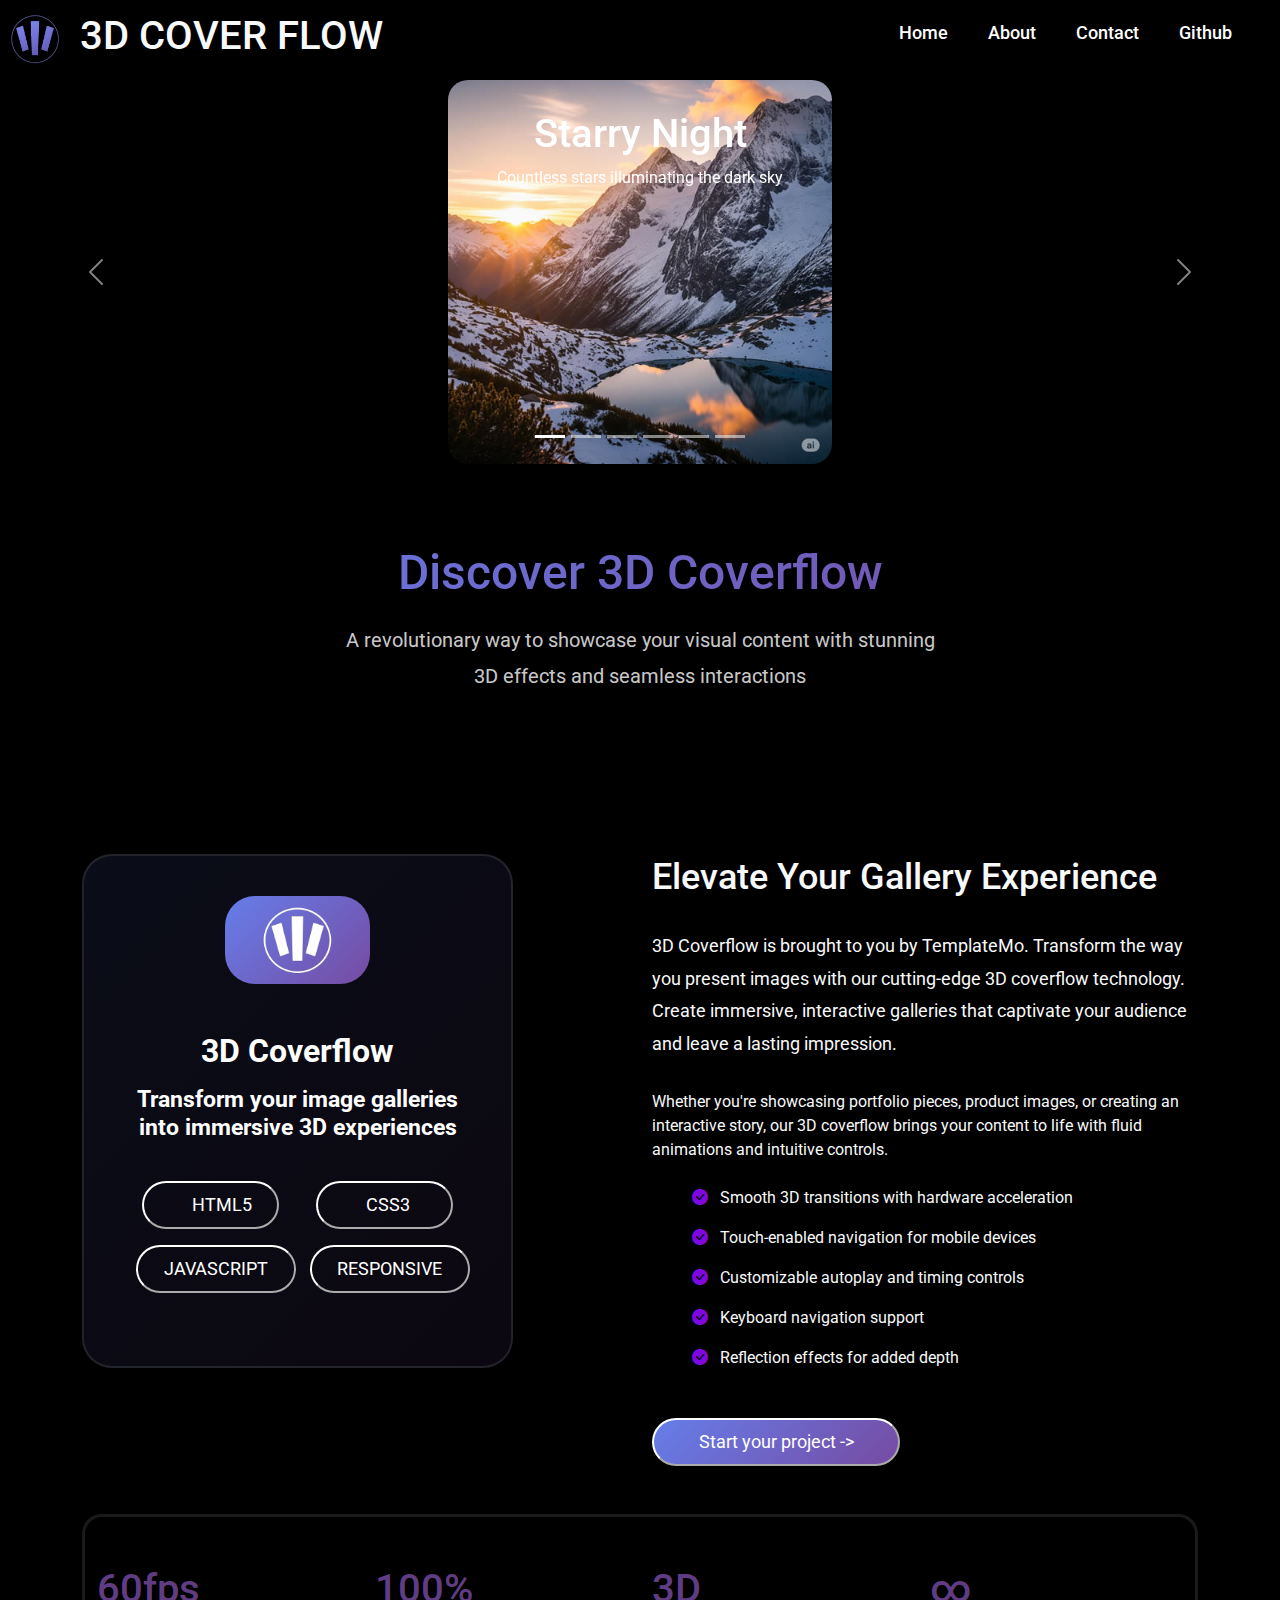
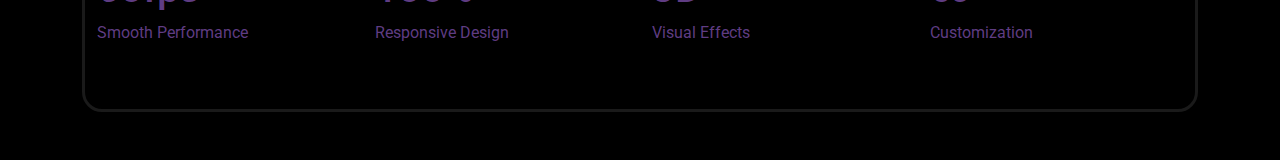
<file: index.html>
<!DOCTYPE html>
<html lang="en">
<head>
    <meta charset="UTF-8">
    <meta name="viewport" content="width=device-width, initial-scale=1.0">
    <title>Document</title>
    <link rel="stylesheet" href="style.css">
    <link href="https://cdn.jsdelivr.net/npm/bootstrap@5.0.2/dist/css/bootstrap.min.css" rel="stylesheet" crossorigin="anonymous">
    <script src="https://cdn.jsdelivr.net/npm/bootstrap@5.0.2/dist/js/bootstrap.bundle.min.js"  crossorigin="anonymous"></script>
    
</head>
<body>
  <header>
    <div class="logo">
      <div class="img">
      <image src="/imgsrc/generated-image.png" class="ima"></image>
      </div>
      <div class="text text-light"><h1>3D COVER FLOW</h1></div>
    </div>
   <div class="menus text-white mx-5">
    <ul>
    <li class="home"><a href="#"></a>Home</li>
     <li class="home"><a href="#"></a>About</li>
     <li class="home"><a href="#"></a>Contact</li>
     <li class="home"><a href="#"></a>Github</li>
    </ul>
   </div>
  </header>
    <section class="slider">
  <div id="carouselExampleCaptions" class="carousel slide" data-bs-ride="carousel">
    
    <!-- Indicators -->
    <div class="carousel-indicators">
      <button type="button" data-bs-target="#carouselExampleCaptions" data-bs-slide-to="0" class="active"></button>
      <button type="button" data-bs-target="#carouselExampleCaptions" data-bs-slide-to="1"></button>
      <button type="button" data-bs-target="#carouselExampleCaptions" data-bs-slide-to="2"></button>
      <button type="button" data-bs-target="#carouselExampleCaptions" data-bs-slide-to="3"></button>
      <button type="button" data-bs-target="#carouselExampleCaptions" data-bs-slide-to="4"></button>
      <button type="button" data-bs-target="#carouselExampleCaptions" data-bs-slide-to="5"></button>
    </div>

    <!-- Slides -->
    <div class="carousel-inner">
      <div class="carousel-item active">
        <div class="carousel-caption carousel-caption-top">
          <h1>Starry Night</h1>
          <p>Countless stars illuminating the dark sky</p>
        </div>
        <img src="/imgsrc/mountain-landscape.jpg" class="d-block w-100" alt="...">
      </div>
      <div class="carousel-item">
        <div class="carousel-caption carousel-caption-top">
          <h1>Cascading Waterfall</h1>
          <p>Nature's powerful flow in motion</p>
        </div>
        <img src="/imgsrc/cascading-waterfall.jpg" class="d-block w-100" alt="...">
      </div>
      <div class="carousel-item">
        <div class="carousel-caption carousel-caption-top">
          <h1>Ocean Sunset</h1>
          <p>Golden hour magic on the sea's horizon</p>
        </div>
        <img src="/imgsrc/ocean-sunset-golden-hour.jpg" class="d-block w-100" alt="...">
      </div>
      <div class="carousel-item">
        <div class="carousel-caption carousel-caption-top">
          <h1>Sand Dunes</h1>
          <p>Rolling patterns crafted by the wind</p>
        </div>
        <img src="/imgsrc/rolling-sand-dunes.jpg" class="d-block w-100" alt="...">
      </div>
      <div class="carousel-item">
        <div class="carousel-caption carousel-caption-top">
          <h1>Serene Waters</h1>
          <p>Mirroring the tranquil skies above</p>
        </div>
        <img src="/imgsrc/serene-water-mirroring.jpg" class="d-block w-100" alt="...">
      </div>
      <div class="carousel-item">
        <div class="carousel-caption carousel-caption-top">
          <h1>Another Starry Night</h1>
          <p>Endless galaxies above us</p>
        </div>
        <img src="/imgsrc/starry-night.jpg" class="d-block w-100" alt="...">
      </div>
    </div>

    <!-- Controls -->
    <button class="carousel-control-prev" type="button" data-bs-target="#carouselExampleCaptions" data-bs-slide="prev">
      <span class="carousel-control-prev-icon"></span>
      <span class="visually-hidden">Previous</span>
    </button>
    <button class="carousel-control-next" type="button" data-bs-target="#carouselExampleCaptions" data-bs-slide="next">
      <span class="carousel-control-next-icon"></span>
      <span class="visually-hidden">Next</span>
    </button>
  </div>
</section>
<section class="content">
  <div class="about-header">
  <h2>Discover 3D Coverflow</h2>
  <p>A revolutionary way to showcase your visual content with stunning 3D effects and seamless interactions</p>
  </div>
  <div class="container">
  <div class="row">
    <div class="col">
      <div class="rectangle">

        <div class="cover d-flex align-item-center justify-content-center">
          <div class="back d-flex align-item-center justify-content-center">
            <div class="img">
      <image src="/imgsrc/generated-image (1).png" class="imag"></image>
      </div>
          </div>
        </div>
        <h3 class="showcase-title py-5">3D Coverflow</h>
        <p class="showcase-subtitle py-3">Transform your image galleries into immersive 3D experiences</p>
        <div class="btns ">
          <div class="container ">
  <div class="row py-2">
    <div class="col-6">
      <button type="button" class="btz px-5">HTML5</button>
    </div>
    <div class="col-6">
      <button type="button" class="btz px-5">CSS3</button>
    </div>
  </div>
  <div class="row py-2 gap-0.9">
    <div class="col-6">
      <button type="button" class="bty">JAVASCRIPT</button>
    </div>
    <div class="col-6">
      <button type="button" class="bty  ">RESPONSIVE</button>
    </div>
  </div>
</div>
   </div>
    </div>
    </div>
    <div class="col ">
     <h3 class="first text-light">Elevate Your Gallery Experience</h3>
     <p class="second text-light">3D Coverflow is brought to you by TemplateMo. Transform the way you present images with our cutting-edge 3D coverflow technology. Create immersive, interactive galleries that captivate your audience and leave a lasting impression.</p>
     <p class="third text-light">Whether you're showcasing portfolio pieces, product images, or creating an interactive story, our 3D coverflow brings your content to life with fluid animations and intuitive controls.</p>
     <ul class="feature-list text-light">
                        <li><i class="bi bi-check-circle-fill mx-2"></i> Smooth 3D transitions with hardware acceleration</li>
                        <li><i class="bi bi-check-circle-fill mx-2"></i> Touch-enabled navigation for mobile devices</li>
                        <li><i class="bi bi-check-circle-fill mx-2"></i> Customizable autoplay and timing controls</li>
                        <li><i class="bi bi-check-circle-fill mx-2"></i> Keyboard navigation support</li>
                        <li><i class="bi bi-check-circle-fill mx-2"></i> Reflection effects for added depth</li>
                    </ul>
                     <button type="button" class="btw">Start your project -></button>
    </div>
     
  </div>
  <div class="container py-5 ">
  <div class="row  box py-5 ">
    <div class="col "><h1>60fps</h1><p>Smooth Performance</p></div>
    <div class="col"><h1>100%</h1><p>Responsive Design</p></div>
    <div class="col"><h1>3D</h1><p>Visual Effects</p></div>
    <div class="col"><h1>∞</h1><p>Customization</p></div>
  </div>
</div>
</div>
</section>
     <!-- <script src="https://cdn.jsdelivr.net/npm/@popperjs/core@2.9.2/dist/umd/popper.min.js"  crossorigin="anonymous"></script>
    <script src="https://cdn.jsdelivr.net/npm/bootstrap@5.0.2/dist/js/bootstrap.min.js"  crossorigin="anonymous"></script> -->
</body>
</html>
</file>
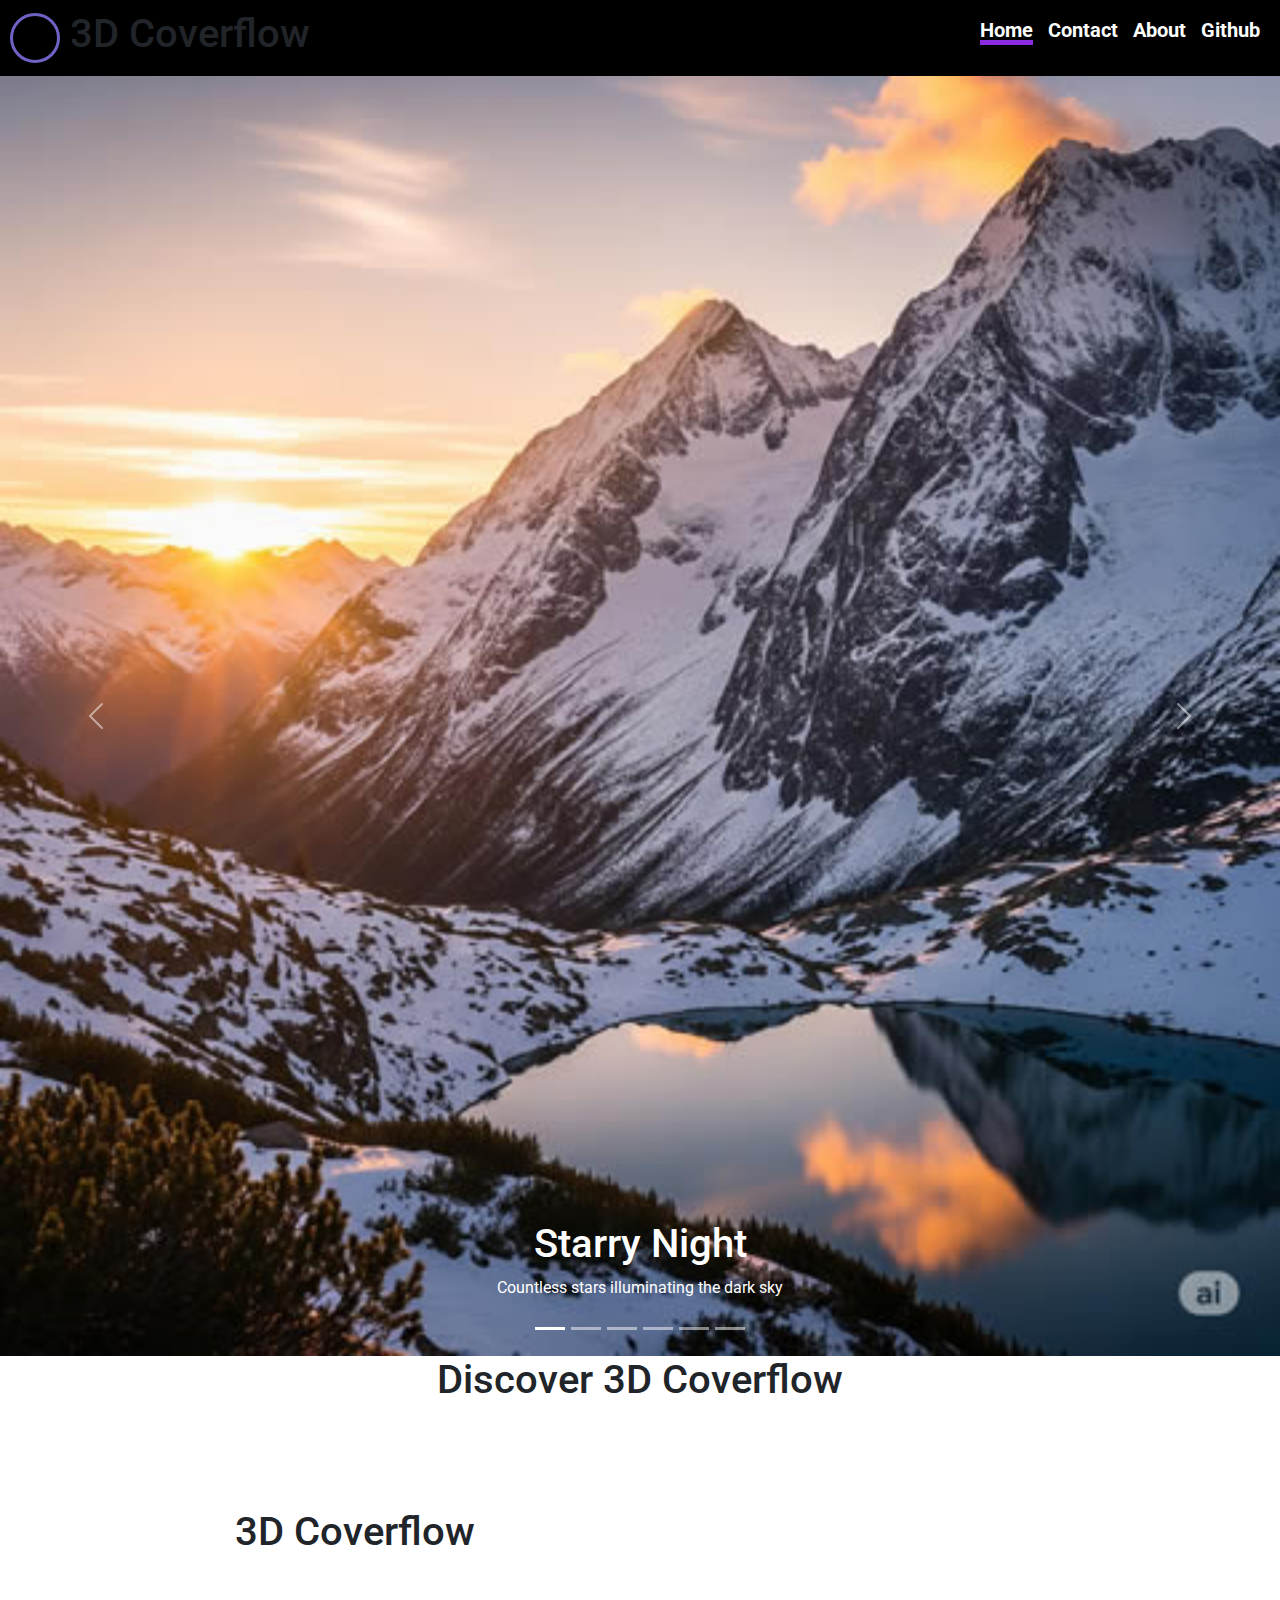
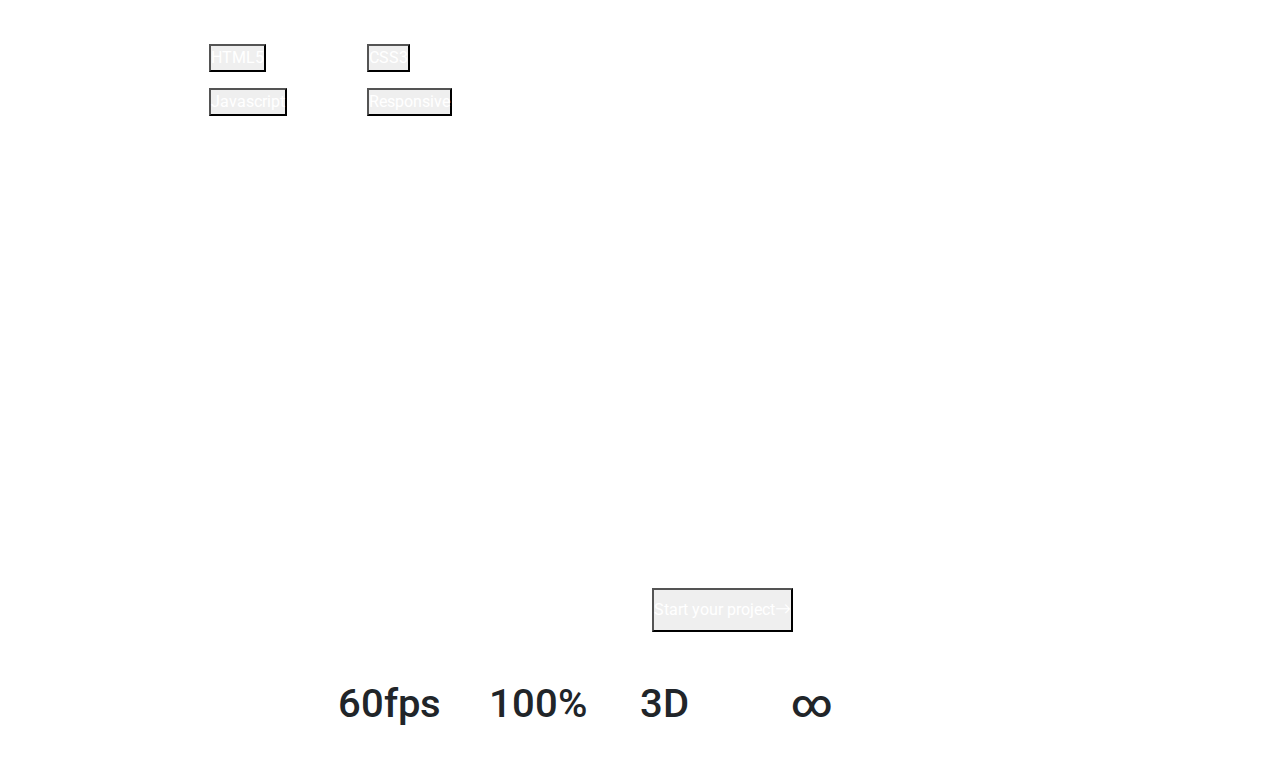
<file: new/index.html>
<!DOCTYPE html>
<html lang="en">
<head>
    <meta charset="UTF-8">
    <meta name="viewport" content="width=device-width, initial-scale=1.0">
    <title>Document</title>
    <link rel="stylesheet" href="style.css">
    <link href="https://cdn.jsdelivr.net/npm/bootstrap@5.0.2/dist/css/bootstrap.min.css" rel="stylesheet" crossorigin="anonymous">
    <script src="https://cdn.jsdelivr.net/npm/bootstrap@5.0.2/dist/js/bootstrap.bundle.min.js"  crossorigin="anonymous"></script>
</head>
<body>
    <header>
        <div class="logo">
            <div class="circle">
                <div class="rect1"></div>
                <div class="rect2"></div>
                <div class="rect3"></div>
            </div>
            <h1>3D Coverflow</h1>
        </div>
        <div class="menu">
            <ul>
                <li  style=" text-decoration: underline; text-decoration-color: blueviolet;text-decoration-thickness: 5px;">Home</li>
                <li>Contact</li>
                <li>About</li>
                <li>Github</li>
            </ul>
        </div>
    </header>
  <section class="slider">
  <div id="carouselExampleCaptions" class="carousel slide" data-bs-ride="carousel">
    
    <!-- Indicators -->
    <div class="carousel-indicators">
      <button type="button" data-bs-target="#carouselExampleCaptions" data-bs-slide-to="0" class="active"></button>
      <button type="button" data-bs-target="#carouselExampleCaptions" data-bs-slide-to="1"></button>
      <button type="button" data-bs-target="#carouselExampleCaptions" data-bs-slide-to="2"></button>
      <button type="button" data-bs-target="#carouselExampleCaptions" data-bs-slide-to="3"></button>
      <button type="button" data-bs-target="#carouselExampleCaptions" data-bs-slide-to="4"></button>
      <button type="button" data-bs-target="#carouselExampleCaptions" data-bs-slide-to="5"></button>
    </div>

    <!-- Slides -->
    <div class="carousel-inner">
      <div class="carousel-item active">
        <div class="carousel-caption carousel-caption-top">
          <h1>Starry Night</h1>
          <p>Countless stars illuminating the dark sky</p>
        </div>
        <img src="/imgsrc/mountain-landscape.jpg" class="d-block w-100" alt="...">
      </div>
      <div class="carousel-item">
        <div class="carousel-caption carousel-caption-top">
          <h1>Cascading Waterfall</h1>
          <p>Nature's powerful flow in motion</p>
        </div>
        <img src="/imgsrc/cascading-waterfall.jpg" class="d-block w-100" alt="...">
      </div>
      <div class="carousel-item">
        <div class="carousel-caption carousel-caption-top">
          <h1>Ocean Sunset</h1>
          <p>Golden hour magic on the sea's horizon</p>
        </div>
        <img src="/imgsrc/ocean-sunset-golden-hour.jpg" class="d-block w-100" alt="...">
      </div>
      <div class="carousel-item">
        <div class="carousel-caption carousel-caption-top">
          <h1>Sand Dunes</h1>
          <p>Rolling patterns crafted by the wind</p>
        </div>
        <img src="/imgsrc/rolling-sand-dunes.jpg" class="d-block w-100" alt="...">
      </div>
      <div class="carousel-item">
        <div class="carousel-caption carousel-caption-top">
          <h1>Serene Waters</h1>
          <p>Mirroring the tranquil skies above</p>
        </div>
        <img src="/imgsrc/serene-water-mirroring.jpg" class="d-block w-100" alt="...">
      </div>
      <div class="carousel-item">
        <div class="carousel-caption carousel-caption-top">
          <h1>Another Starry Night</h1>
          <p>Endless galaxies above us</p>
        </div>
        <img src="/imgsrc/starry-night.jpg" class="d-block w-100" alt="...">
      </div>
    </div>

    <!-- Controls -->
    <button class="carousel-control-prev" type="button" data-bs-target="#carouselExampleCaptions" data-bs-slide="prev">
      <span class="carousel-control-prev-icon"></span>
      <span class="visually-hidden">Previous</span>
    </button>
    <button class="carousel-control-next" type="button" data-bs-target="#carouselExampleCaptions" data-bs-slide="next">
      <span class="carousel-control-next-icon"></span>
      <span class="visually-hidden">Next</span>
    </button>
  </div>
</section>
<!-- info section -->
<section class="info  ">
<div class="text d-flex align-item-center justify-content-center  "><h1>Discover 3D Coverflow</h1></div>
<div class="text1 d-flex align-item-center justify-content-center text-white"><p>A revolutionary way to showcase your visual content with stunning </p></div>
<div class="text1 d-flex align-item-center justify-content-center text-white "><p>3D effects and seamless interactions </p></div>
<!-- grid section -->
 <div class="container">
  <div class="row ">
    <div class="col ">
        <div class="whole d-flex justify-content-center align-item-center">
      <div class="square ">
        <div class="total d-flex justify-content-center align-item-center">
        <div class="mini d-flex  justify-content-center align-item-center p-2">
            <div class="circle1"></div>
        </div>
        </div>
        <div class="text1 d-flex justify-content-center align-item-center">
         <h1>3D Coverflow</h1>
         </div>
         <div class="text2 d-flex justify-content-center align-item-center text-white"> <h5>Transform your image galleries into</h5></div>
          <div class="text2 d-flex justify-content-center align-item-center text-white"> <h5>immersive 3D experiences</h5></div>
          <div class="container">
  <div class="row my-3">
    <div class="col-md-6">
     <button type="button" class="bt1 text-white">HTML5</button>
    </div>
    <div class="col-md-6 ">
       <button type="button"class="bt2 text-white">CSS3</button>
    </div>
  </div>
  <div class="row my-2">
    <div class="col-md-6">
     <button type="button"class="bt3 text-white">Javascript</button>
    </div>
    <div class="col-md-6">
      <button type="button"class="bt4 text-white">Responsive</button>
    </div>
  </div>
</div>
      </div>
      </div>
    </div>
    <div class="col text-white">
    <h1>Elevate Your Gallery Experience</h1>
    <h5>3D Coverflow is brought to you by TemplateMo. Transform the way you present images with our cutting-edge 3D coverflow technology. Create immersive, interactive galleries that captivate your audience and leave a lasting impression.</h5>
    <h5>Whether you're showcasing portfolio pieces, product images, or creating an interactive story, our 3D coverflow brings your content to life with fluid animations and intuitive controls.</h5>
    <div class="point d-flex gap-2 text-white">
      <div class="icon"><i class="bi bi-circle-fill fs-1 py-2"></i></div>
      <div class="font fs-4">Smooth 3D transitions with hardware acceleration</div>
       </div>
       <div class="point d-flex gap-2 text-white">
      <div class="icon"><i class="bi bi-circle-fill fs-1 py-2"></i></div>
      <div class="font fs-4">Smooth 3D transitions with hardware acceleration</div>
       </div>
        <div class="point d-flex gap-2 text-white">
      <div class="icon"><i class="bi bi-circle-fill fs-1 py-2"></i></div>
      <div class="font fs-4">Smooth 3D transitions with hardware acceleration</div>
       </div>
        <div class="point d-flex gap-2 text-white">
      <div class="icon"><i class="bi bi-circle-fill fs-1 py-2"></i></div>
      <div class="font fs-4">Smooth 3D transitions with hardware acceleration</div>
       </div>
        <div class="point d-flex gap-2 text-white">
      <div class="icon"><i class="bi bi-circle-fill fs-1 py-2"></i></div>
      <div class="font fs-4">Smooth 3D transitions with hardware acceleration</div>
       </div>
       <div class="div py-5">
       <button type="button" class="bt5 text-white py-2">Start your project<span><i class="bi bi-arrow-right"></i></span></button>
       </div>
    </div>
  </div>
</div>
<div class="whole1 d-flex justify-content-center">
 <div class="rectangle d-flex justify-content-evenly align-item-center ">
  <div class="cont1">
  <h1>60fps</h1>
  <p style="color: white;">Smooth Performance</p>
  </div>
  <div class="cont1">
  <h1>100%</h1>
  <p style="color: white;">Smooth Performance</p>
  </div>
  <div class="cont1">
  <h1>3D</h1>
  <p style="color: white;">Smooth Performance</p>
  </div>
  <div class="cont1">
  <h1>∞</h1>
  <p style="color: white;">Smooth Performance</p>
  </div>
 </div>
</div>
</section>
<script src="script.js"></script>
</body>
</html>
</file>
<file: style.css>
@import url("https://cdn.jsdelivr.net/npm/bootstrap-icons@1.13.1/font/bootstrap-icons.min.css");
@import url('https://fonts.googleapis.com/css2?family=Bebas+Neue&family=Libertinus+Serif:ital,wght@0,400;0,600;0,700;1,400;1,600;1,700&family=Mozilla+Headline:wght@200..700&family=Roboto:ital,wght@0,100..900;1,100..900&display=swap');

*{
padding:0px;
margin:0px;
box-sizing: border-box;
font-family: "Roboto", sans-serif;

}
/* first section */
header{
    height:80px;
    width: 100%;
    background-color: black;
    display: flex;
    justify-content: space-between;
    align-items: center;
}
.logo{
    display: flex;
    gap:10px;
    align-items: center;
}
.ima{
    height: 70px;
    width: 70px;
}
.menus ul{
  display: flex;
  justify-content: space-evenly;
  gap:40px;
  font-weight: 500 !important;
  font-size: 18px !important;
  padding:8px 0;
}
li {
    list-style-type: none;   
    padding: 8px 0px; 
}
/* hover section 1 */
.logo:hover{
    animation: wave 2s ease-in-out;
}
.home:hover{
    animation: wave 2s ease-in-out;
    text-decoration: underline;
    text-decoration-color: rgb(125, 5, 246);
    text-decoration-thickness: 10px;
}
/* slider */
.slider{
    background-color: black;
}
.carousel-caption-top {
  top: 10px;
  bottom: auto;
  text-align: center;
}

/* Make images responsive */
.carousel-item img {
  width: 100%;
  height: auto;
}
.carousel-inner .carousel-item img {
  width: 30% !important;  /* Reduce image width to 30% */
  margin: 0 auto;          /* Center align the image horizontally */
  display: block;   
  border-radius: 20px;       /* Make image a block element for margin to apply */
}
/* content section */
.content{
    background: #000;
}
.about-header {
    text-align: center;
    margin-bottom: 80px;
    padding:80px;

}
.about-header h2 {
    
    font-size: 48px;
    margin-bottom: 20px;
    background: linear-gradient(135deg, #667eea 0%, #764ba2 100%);
    -webkit-background-clip: text;
    -webkit-text-fill-color: transparent;
    background-clip: text;
}
.about-header p {
    font-size: 20px;
    color: rgba(255, 255, 255, 0.8);
    max-width: 600px;
    margin: 0 auto;
    line-height: 1.8;
}
/* section 3 grid */
.rectangle{
    width: 431px;
    height: 514px;
    background: linear-gradient(135deg, rgba(102, 126, 234, 0.1) 0%, rgba(118, 75, 162, 0.1) 100%);
    border-radius: 30px;
    border: 2px solid rgba(255, 255, 255, 0.1);
    padding: 40px;
}
.back{
    background: linear-gradient(135deg, #667eea 0%, #764ba2 100%);
    width: 145px;
    height: 88px;
    border-radius: 30px;
}
.imag{
    height: 92px;
    width: 95px;
}
.showcase-title {
    font-size: 32px;
    font-weight: 700;
    color: white;
    margin-bottom: 15px;
    text-align: center;

}
.btns .bg{
    background: transparent;
    border-color: aliceblue;
}
.first{
    font-size: 36px;
    margin-bottom: 30px;
    line-height: 1.3;
}
.second{
    font-size: 18px;
    color: rgba(255, 255, 255, 0.8);
    line-height: 1.8;
    margin-bottom: 30px;
}
.feature-list {
   list-style-type: none;
    margin-bottom: 40px;
   
}
.bi{
    color:rgb(126, 8, 223);
}
.btz{
    background-color: transparent;
    border-radius: 30px;
    width: 137px;
    height: 48px;
    font-size: 18px;
     color: white;
      border-color: white;
}
.bty{
        background-color: transparent;
    border-radius: 30px;
    width: 160px;
    height: 48px;
    font-size: 18px;
    color: white;
    border-color: white;
}
.btw{
      background: linear-gradient(135deg, #667eea 0%, #764ba2 100%);
    border-radius: 30px;
    width: 248px;
    height: 48px;
    font-size: 18px;
    color: white;
    border-color: white;
}

.showcase-subtitle{
    font-size: 23px;
}
/* hover */
.btz:hover,.bty:hover,.btw:hover{
    background: linear-gradient(135deg, #667eea 0%, #764ba2 100%);
    animation: wave 2s ease-in-out;
}
.box{
 border-radius: 20px !important;
 background-color: transparent;
 border: 3px solid rgba(255, 255, 255, 0.1);
 color:#764ba2d1;
}
@keyframes wave {
    0%, 100% {
        transform: translateY(0);
    }
    50% {
        transform: translateY(-5px);
    }
}

/* Mobile view: 320px to 480px */
@media (min-width: 320px) and (max-width: 480px) {

    /* Header becomes vertical */
    header {
        flex-direction: column;
        height: auto;
        padding: 10px;
        text-align: center;
    }

    /* Logo stacked */
    .logo {
        flex-direction: column;
        gap: 5px;
    }

    /* Smaller logo image */
    .ima {
        height: 50px;
        width: 50px;
    }

    .logo .text h1 {
        font-size: 16px;
    }

    /* Menu becomes vertical */
    .menus {
        margin: 0; /* Remove side margins */
    }

    .menus ul {
        flex-direction: column;
        gap: 8px;
        padding: 0;
        margin: 10px 0 0 0;
    }

    .menus li {
        font-size: 14px !important;
        padding: 5px 0;
    }

    /* Optional: reduce hover underline thickness for mobile */
    li:hover {
        text-decoration-thickness: 5px;
    }


    /* slider */
    .carousel-inner .carousel-item img {
    width: 80% !important;   /* Larger image for better visibility */
    margin: 0 auto;          /* Keep it centered */
    border-radius: 15px;     /* Slightly smaller radius for proportion */
  }

  /* Keep captions aligned at the top */
  .carousel-caption-top {
    top: 5px;                /* Less padding on smaller screens */
    font-size: 14px;         /* Adjust text size for readability */
    padding: 0 5px;          /* Reduce horizontal padding */
}
/* content section */
/* Mobile Responsive – 320px to 480px */


    .about-header {
        padding: 40px 20px;
        margin-bottom: 40px;
    }

    .about-header h2 {
        font-size: 28px;
        margin-bottom: 15px;
    }

    .about-header p {
        font-size: 16px;
        line-height: 1.6;
        max-width: 90%;
    }

    .rectangle {
        width: 100%;
        height: auto;
        padding: 20px;
        margin-bottom: 30px;
    }

    .back {
        width: 100px;
        height: 65px;
    }

    .imag {
        height: 70px;
        width: 75px;
    }

    .showcase-title {
        font-size: 22px;
    }

    .showcase-subtitle {
        font-size: 16px;
    }

    .btns .row {
        flex-direction: column;
        justify-content: center;
        gap: 17px;
        align-items: center;
    }

    .btz, .bty{
        width: 136%;
        font-size: 16px;
        height: 42px;
        padding: 10px;
    }
    .btw {
        width: 100%;
        font-size: 16px;
        height: 42px;
        padding: 10px;
    }

    .first {
        font-size: 24px;
    }

    .second, .third {
        font-size: 16px;
        line-height: 1.6;
    }

    .feature-list {
        font-size: 14px;
        padding-left: 0;
    }

    .feature-list li {
        margin-bottom: 8px;
    }

    .box {
        flex-direction: column;
        text-align: center;
        padding: 20px 10px;
    }

    .box .col {
        margin-bottom: 15px;
    }

    .box h1 {
        font-size: 24px;
    }

    .box p {
        font-size: 14px;
    }
    
}
































@media  screen and (min-width:320px)and (max-width: 480px) {
.c{
    display: block;
    width: 100%;
}
}

/* menubar animation */
@keyframes wave {
    0%, 100% {
        transform: translateY(0);
    }
    50% {
        transform: translateY(-5px);
    }
}
</file>
<file: new/style.css>
@import url("https://cdn.jsdelivr.net/npm/bootstrap-icons@1.13.1/font/bootstrap-icons.min.css");
@import url('https://fonts.googleapis.com/css2?family=Bebas+Neue&family=Libertinus+Serif:ital,wght@0,400;0,600;0,700;1,400;1,600;1,700&family=Mozilla+Headline:wght@200..700&family=Roboto:ital,wght@0,100..900;1,100..900&display=swap');

*{
padding:0px;
margin:0px;
box-sizing: border-box;
font-family: "Roboto", sans-serif;
}
header{
    display: flex;
    justify-content: space-between;
    background-color: black;
    align-items: center;
    padding:10px;
}
h1{
    color: white;
}
.logo{
    display: flex;
    align-items: center;
    justify-content: space-evenly;
    gap: 10px;
}
.menu ul{
    display: flex;
    justify-content: space-evenly;
    justify-content: center;
    gap: 15px;
    margin-right: 10px;
    align-items: center;
}
.menu ul li{
    list-style-type: none;
    color: white;
    font-size: 20px;
    font-weight: 700;
}

/* shapes */
.circle{
   border-radius: 50px;
    border: 3px solid #6E63C5;
    height: 50px;
    width: 50px;       
}

/* hover effects */
.menu ul li:hover{
    animation: wave 2s ease-in-out;
}
.logo:hover{
     animation: wave 2s ease-in-out;
}
li:hover{
    text-decoration: underline;
    text-decoration-color: rgba(140, 0, 255, 0.705);
    text-decoration-thickness: 5px;
}
@keyframes wave {
    0%, 100% {
        transform: translateY(0);
    }
    50% {
        transform: translateY(-5px);
    }
}
/* slider */
.slider{
    background-color: #000000;
}
.carous{
    border-radius: 10px;
    gap: 10px;
}
/* Extra Small Devices (max-width: 480px) */
@media screen and (max-width: 480px) {
    header {
        flex-direction: column;
        align-items: flex-start;
    }
     .logo {
        justify-content: flex-start;
    }
    .menu ul {
        flex-direction: column;
        width: 100%;
        gap: 5px;
        align-items: flex-start;
        margin: 10px 0 0 0;
    }
    .menu ul li {
        padding: 5px 0;
    }

    h1 {
        font-size: 1.2rem;
    }

    .circle {
        height: 40px;
        width: 40px;
        border-width: 2px;
    }

    .menu ul {
        gap: 0;
    }
}
</file>
